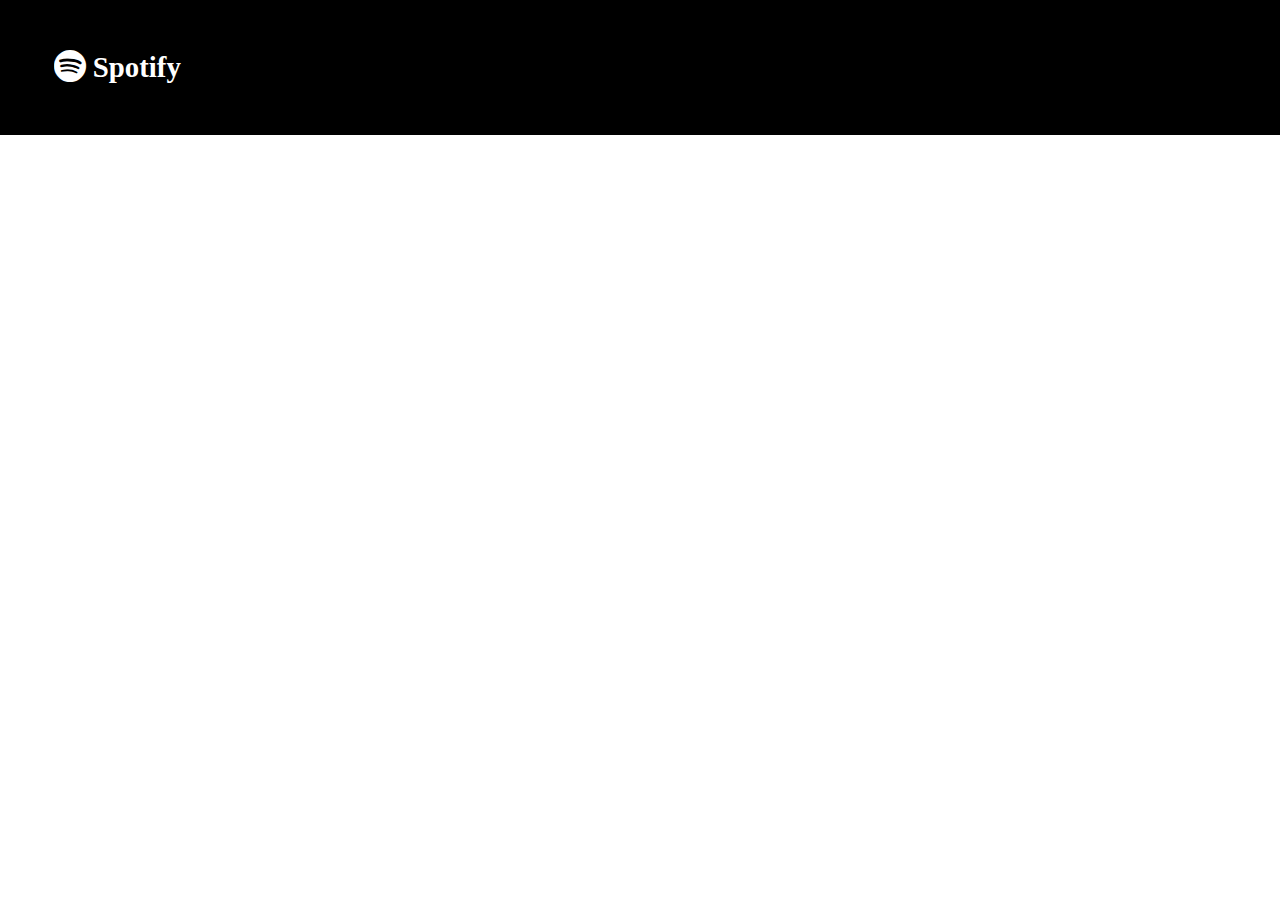
<file: HTML_CSS/index.html>
<!DOCTYPE html>
<html lang="en">
<head>
    <meta charset="UTF-8">
    <meta name="viewport" content="width=device-width, initial-scale=1.0">
    <title>Login - Spotify</title>
    <link rel="stylesheet" href="style.css">
    <link rel="stylesheet" href="https://cdn.jsdelivr.net/npm/bootstrap-icons@1.10.5/font/bootstrap-icons.css">
</head>
<body>
    <header>
        <i class="bi bi-spotify"></i>
        <h1>Spotify</h1>
    </header>
</body>
</html>
</file>
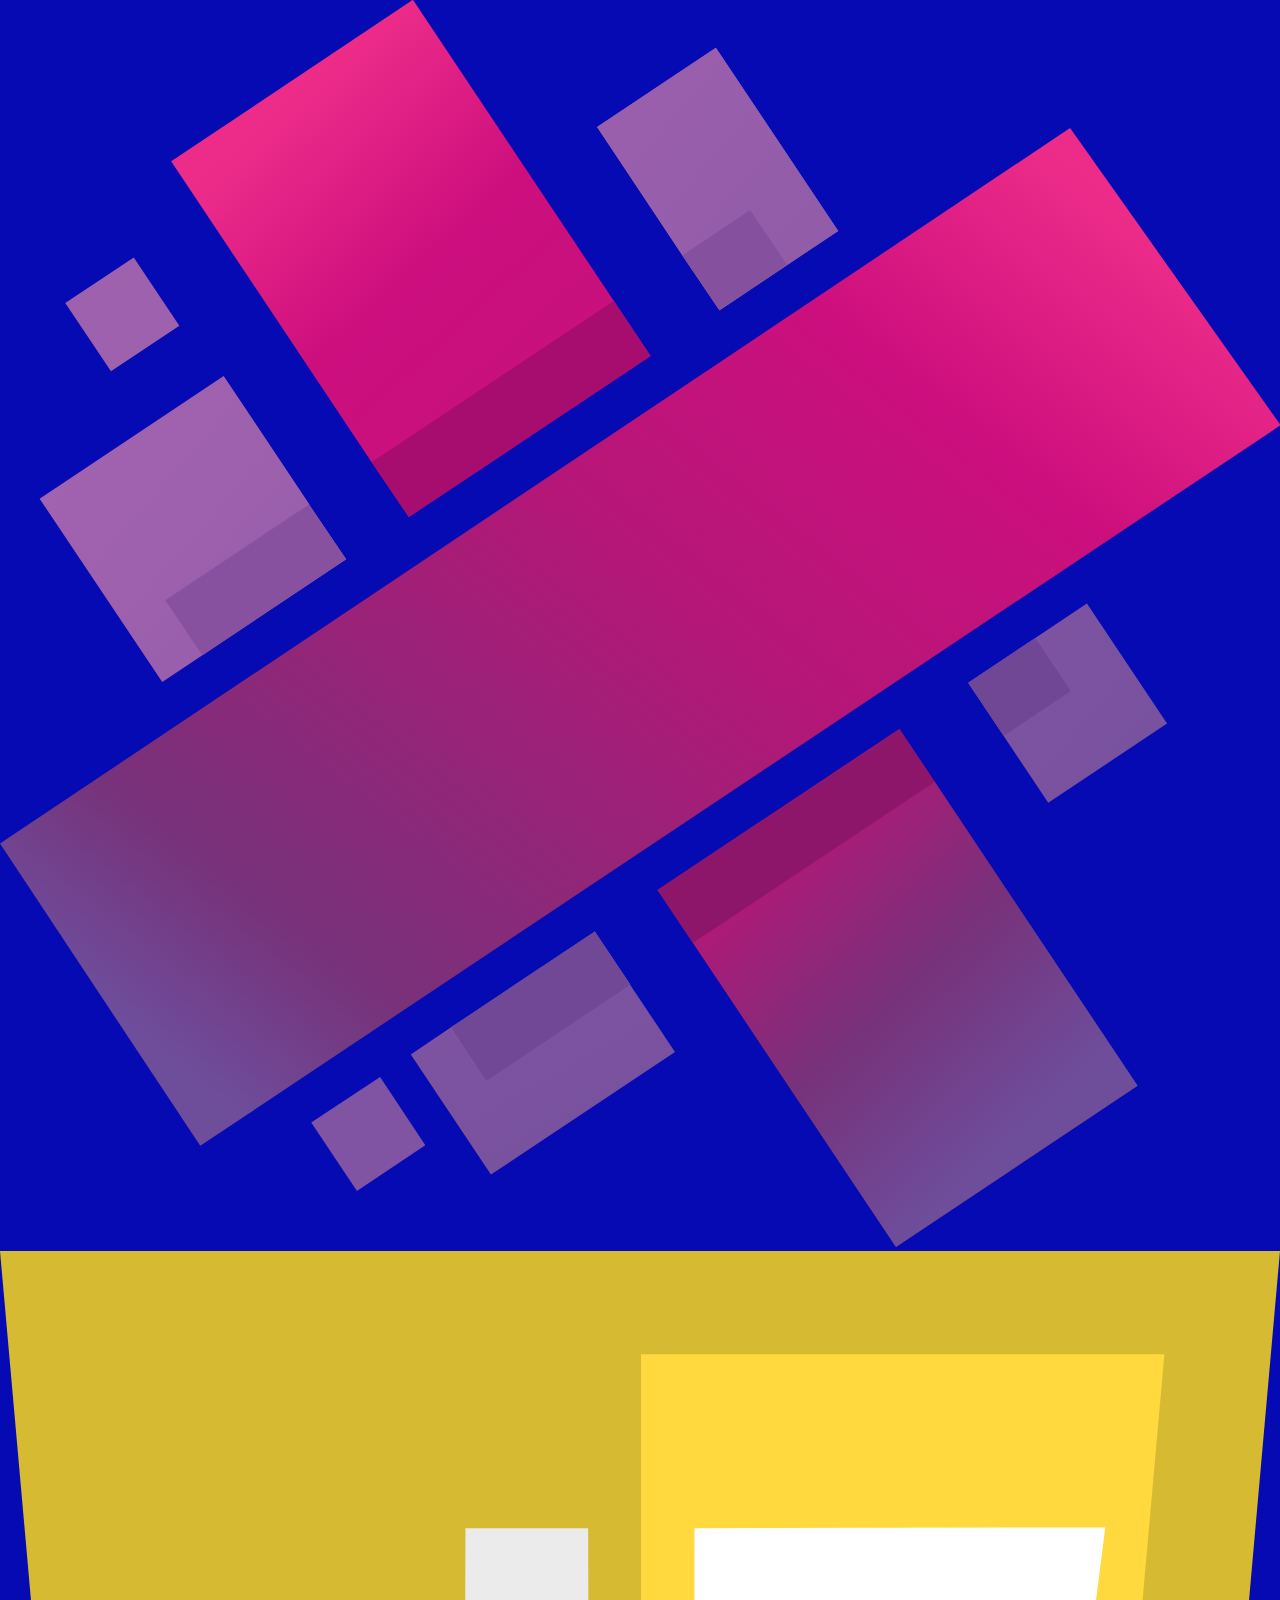
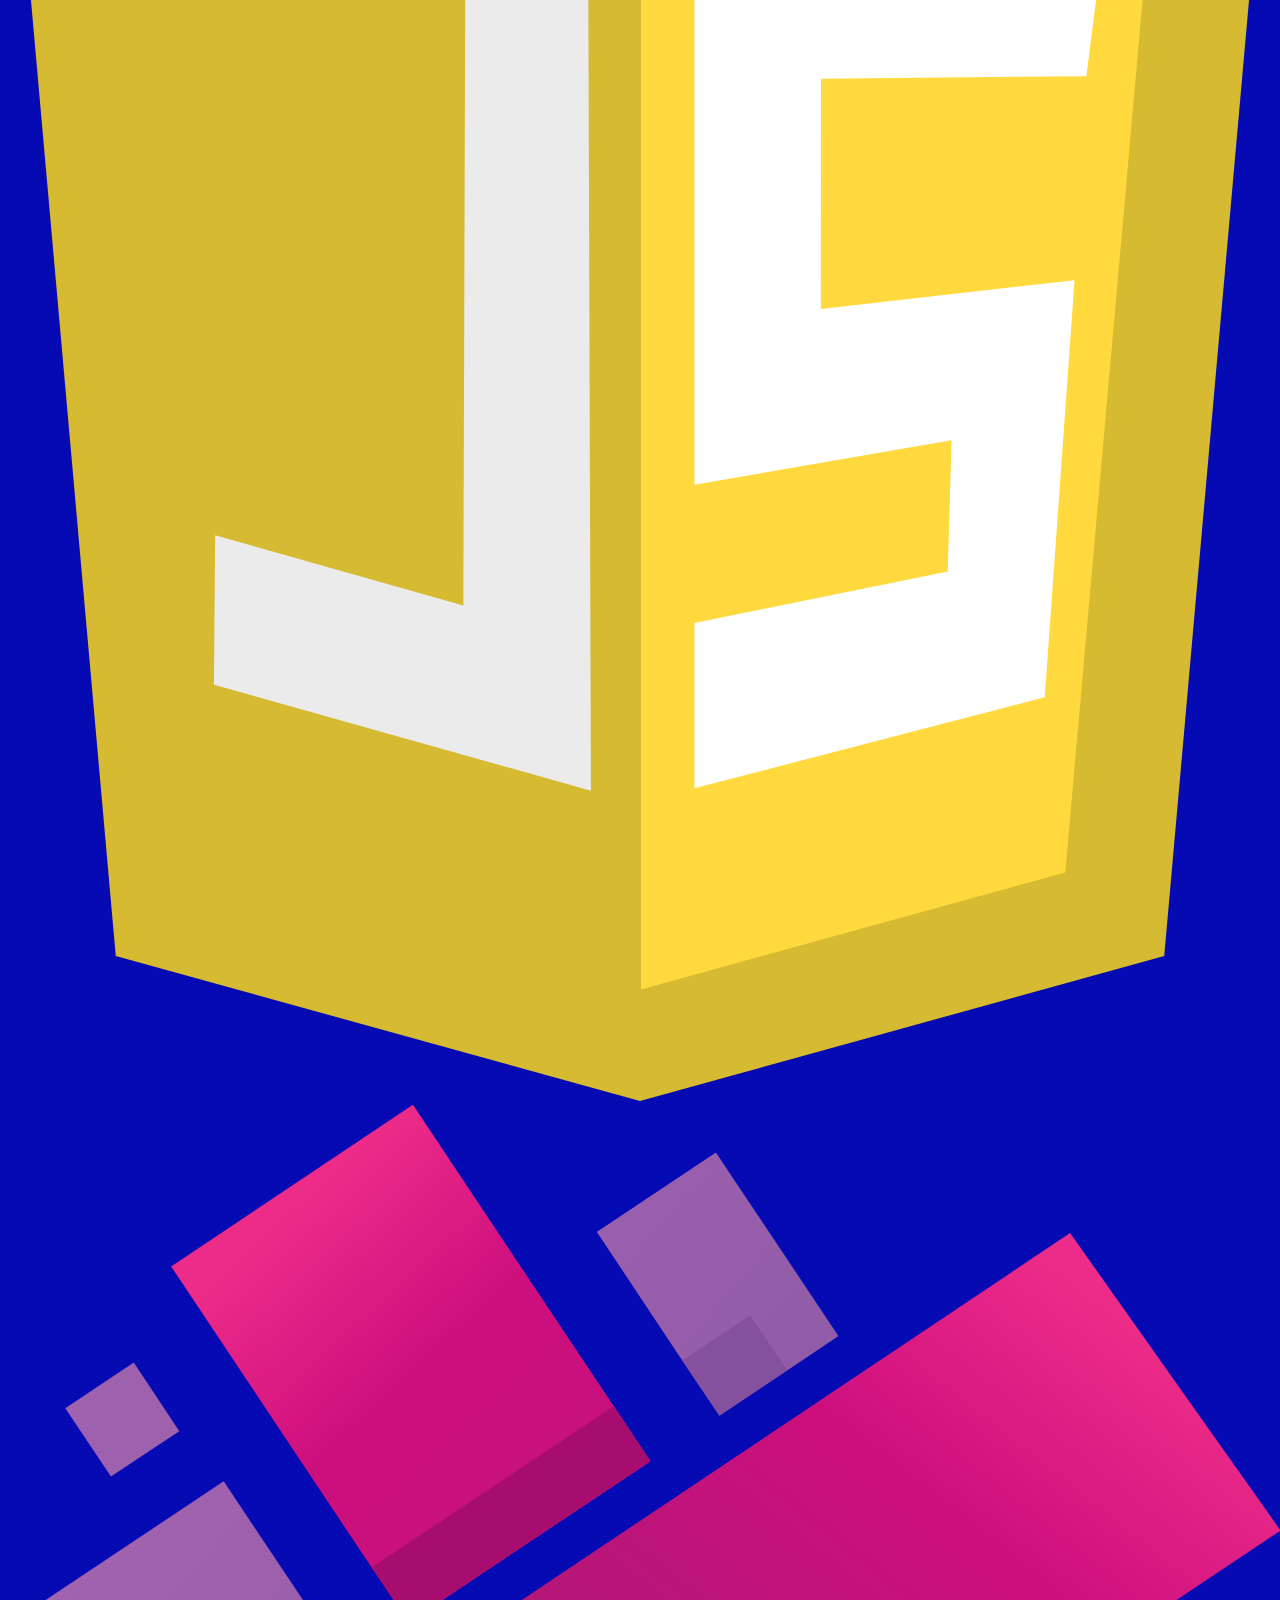
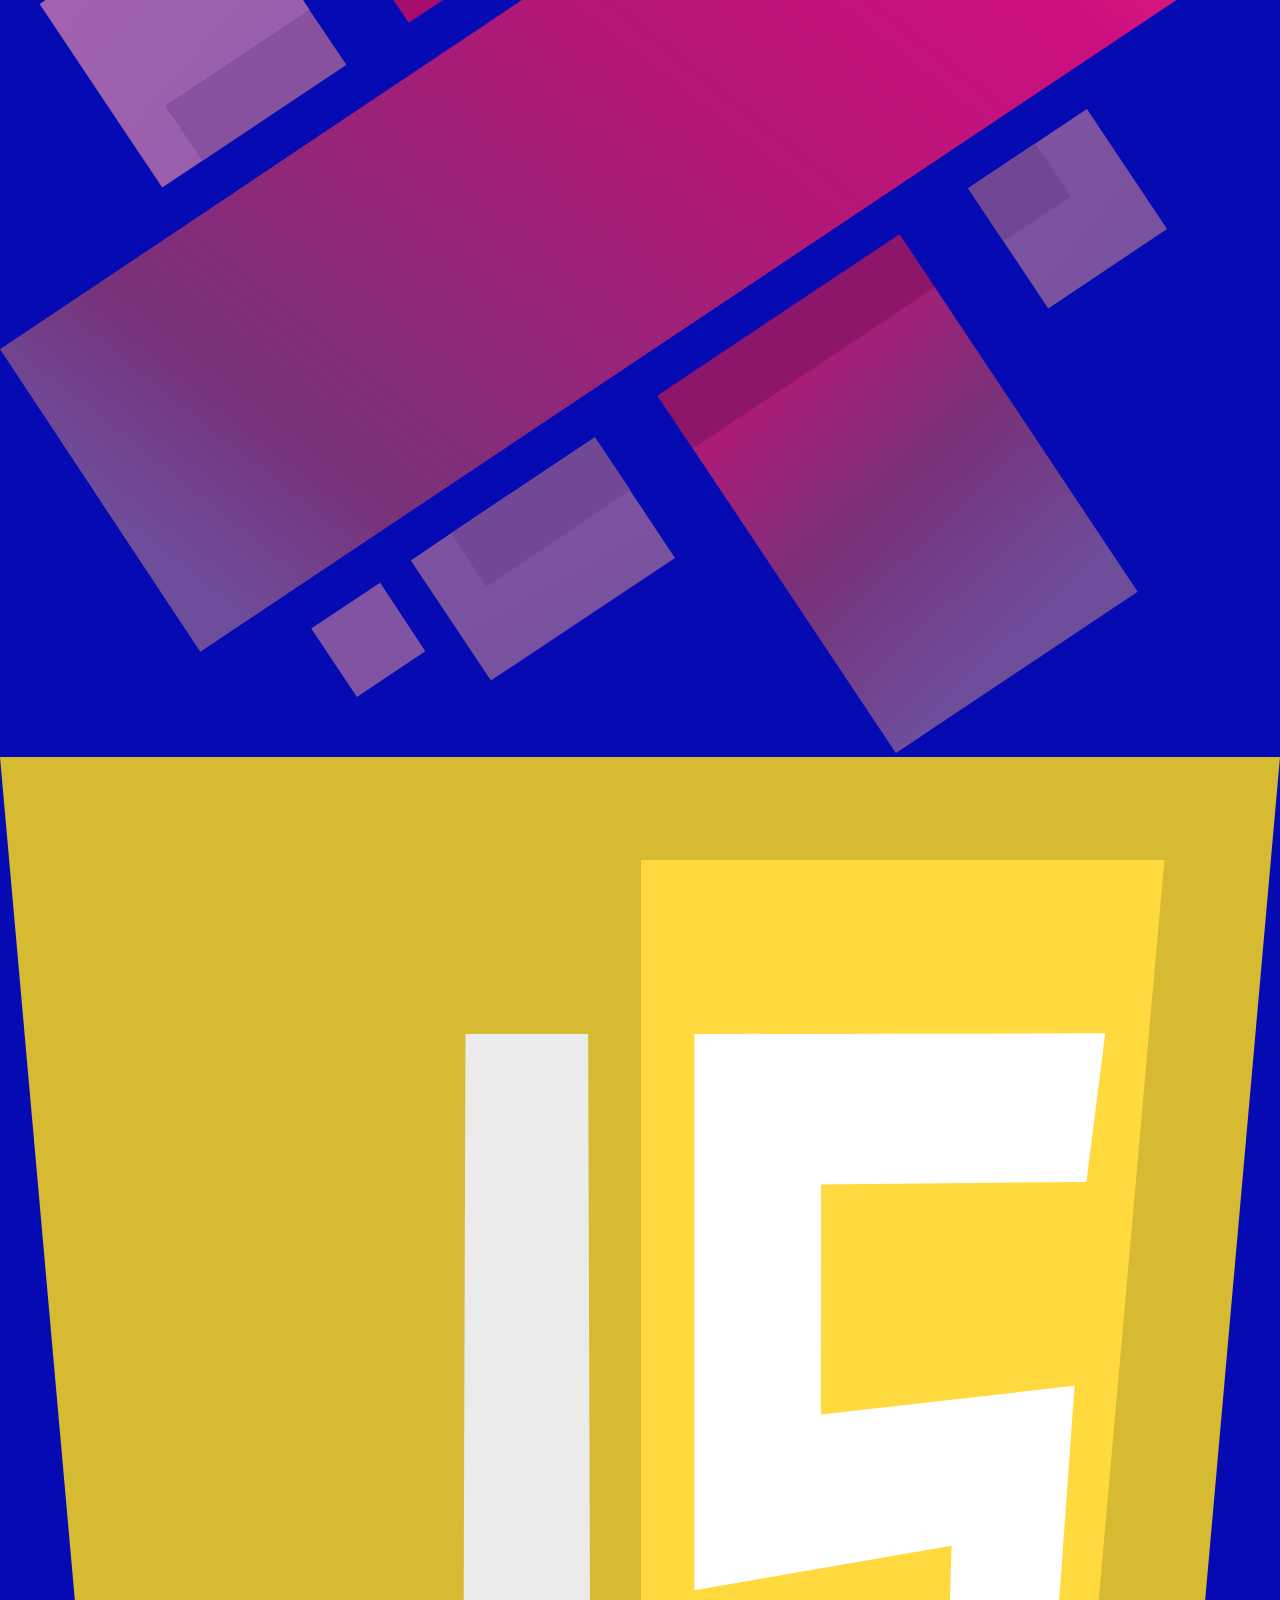
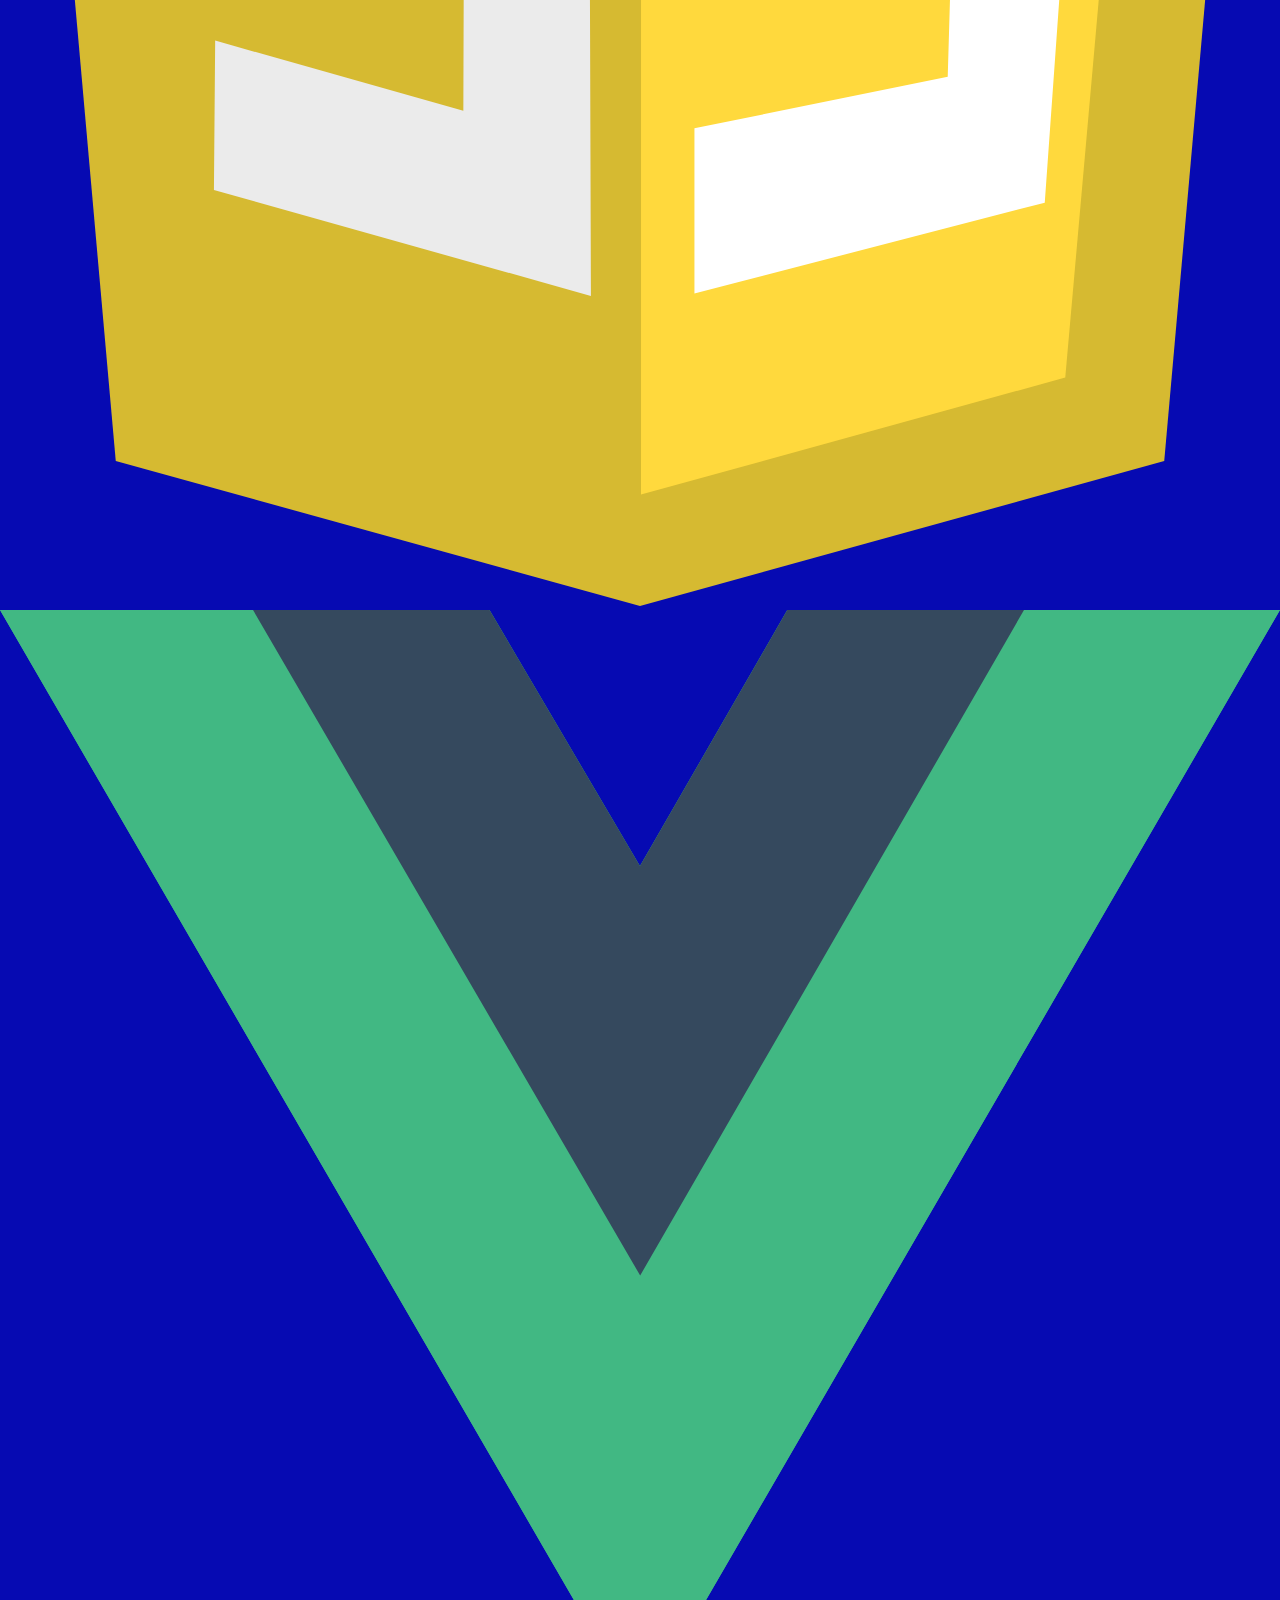
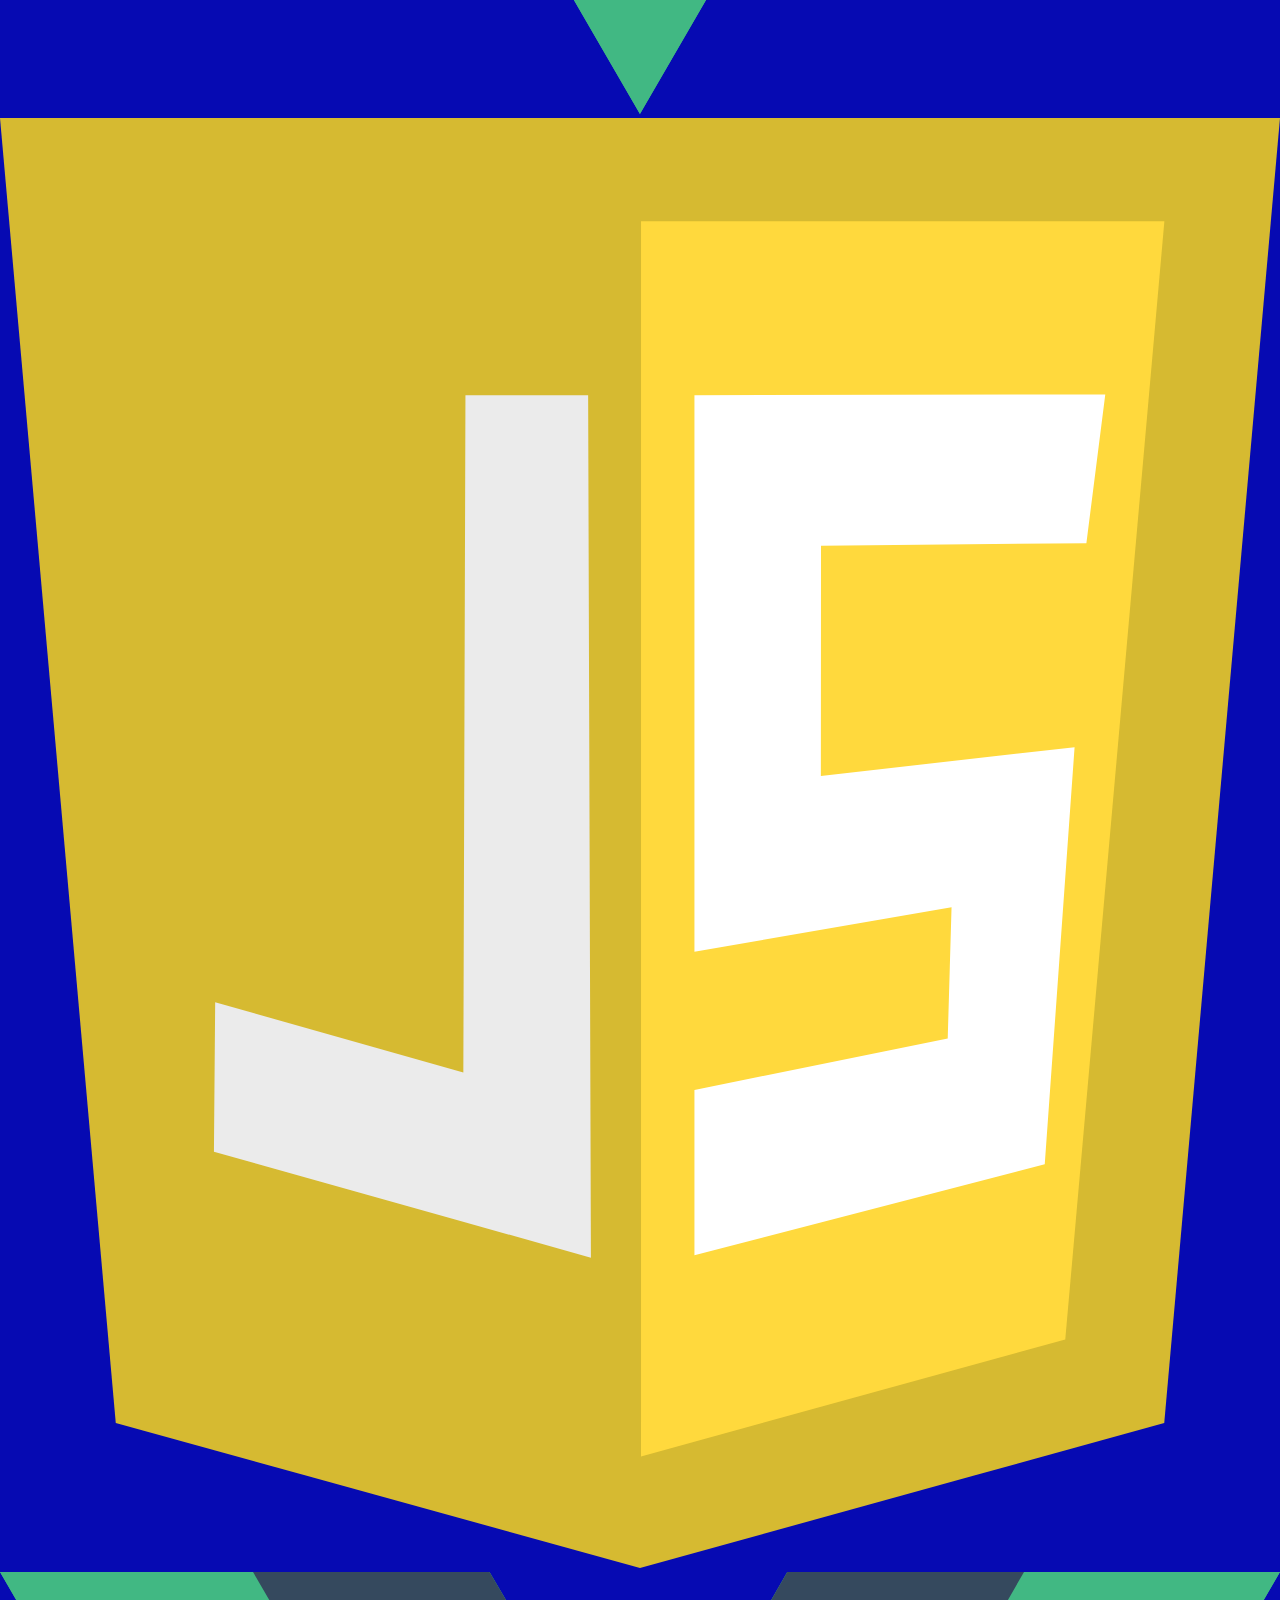
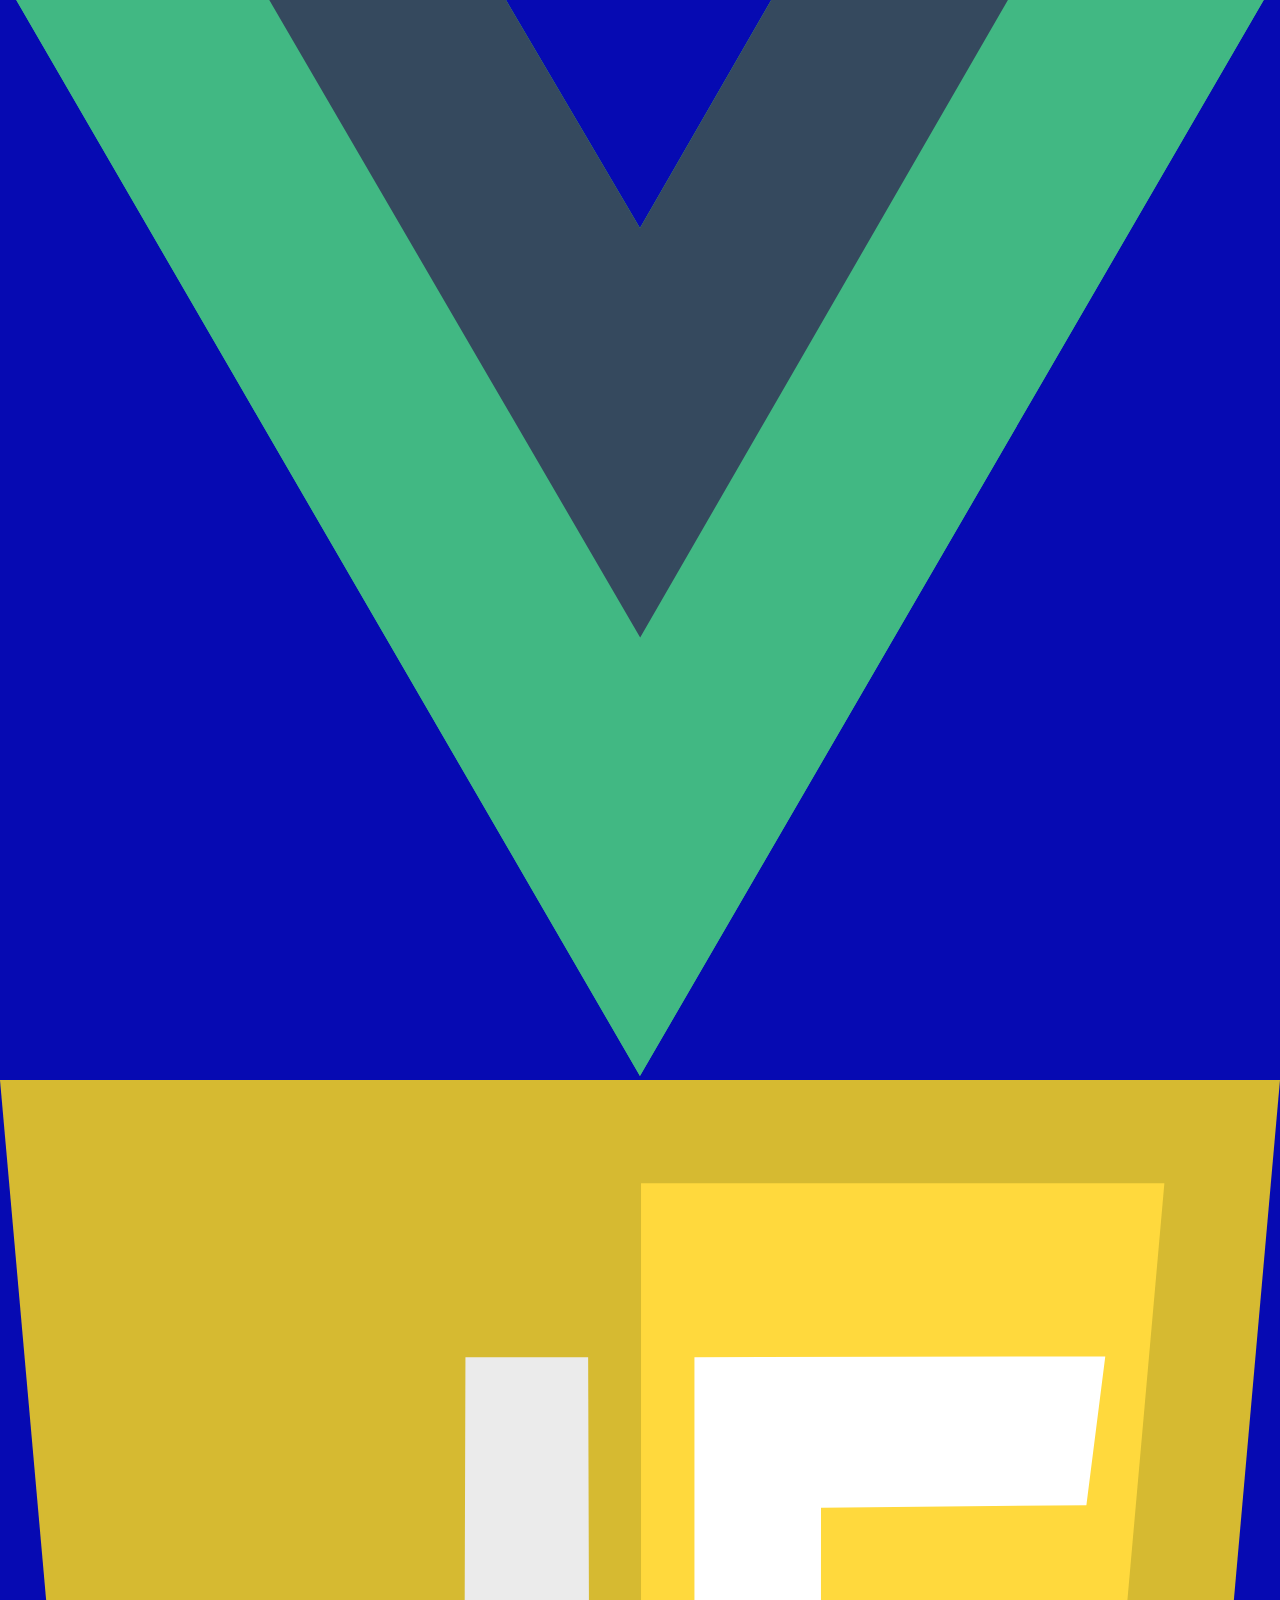
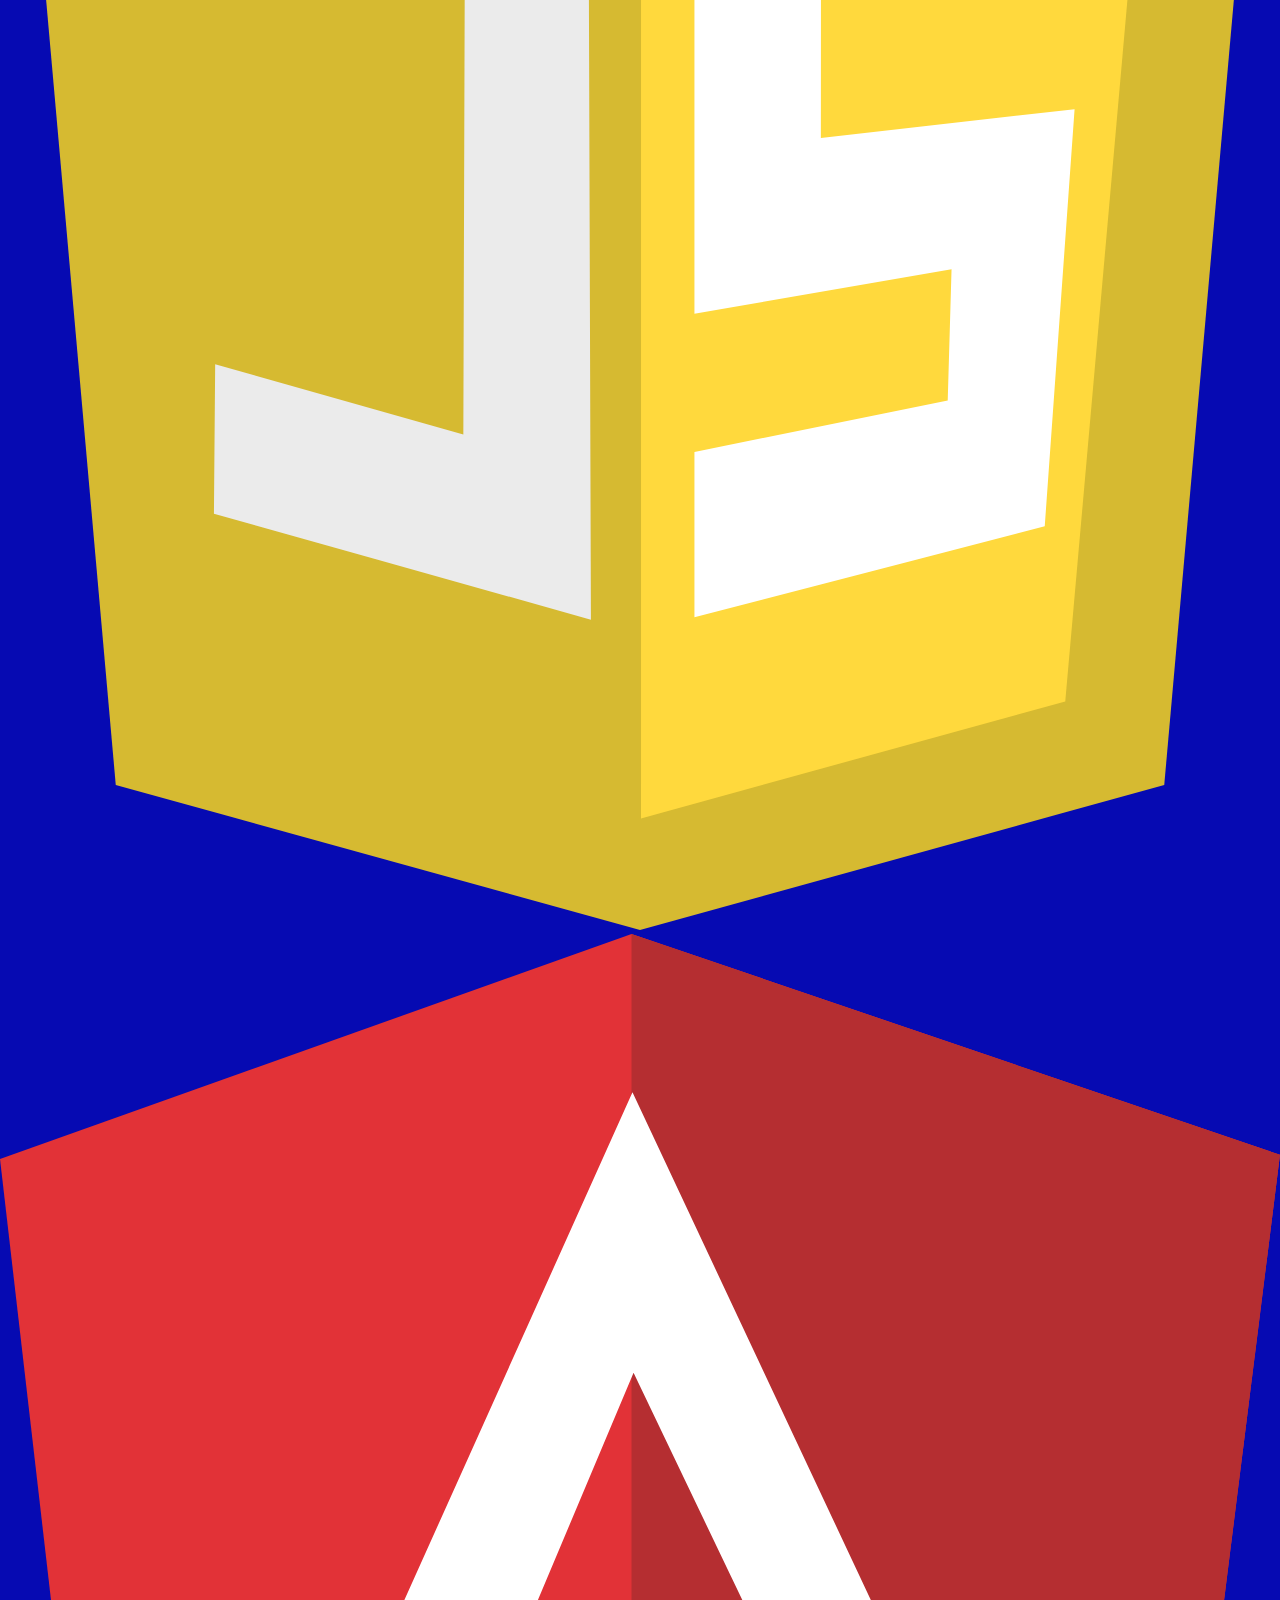
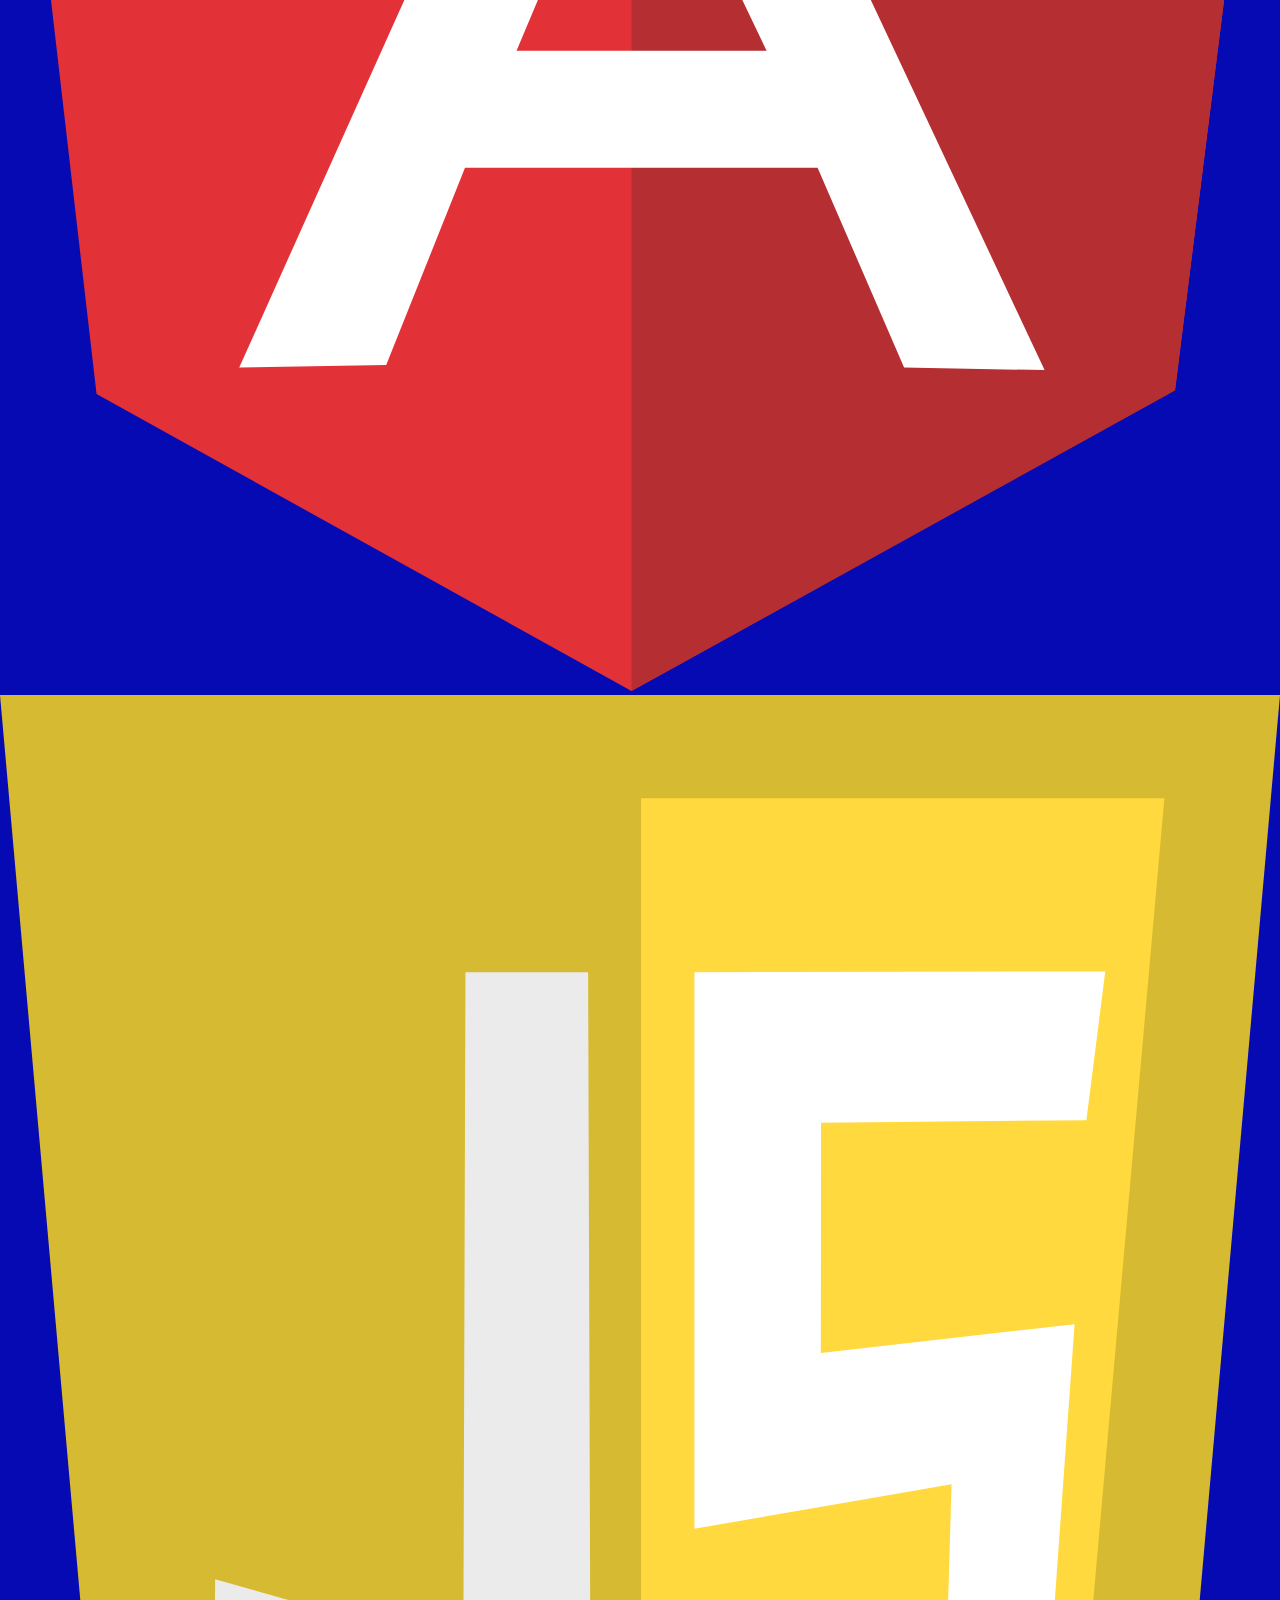
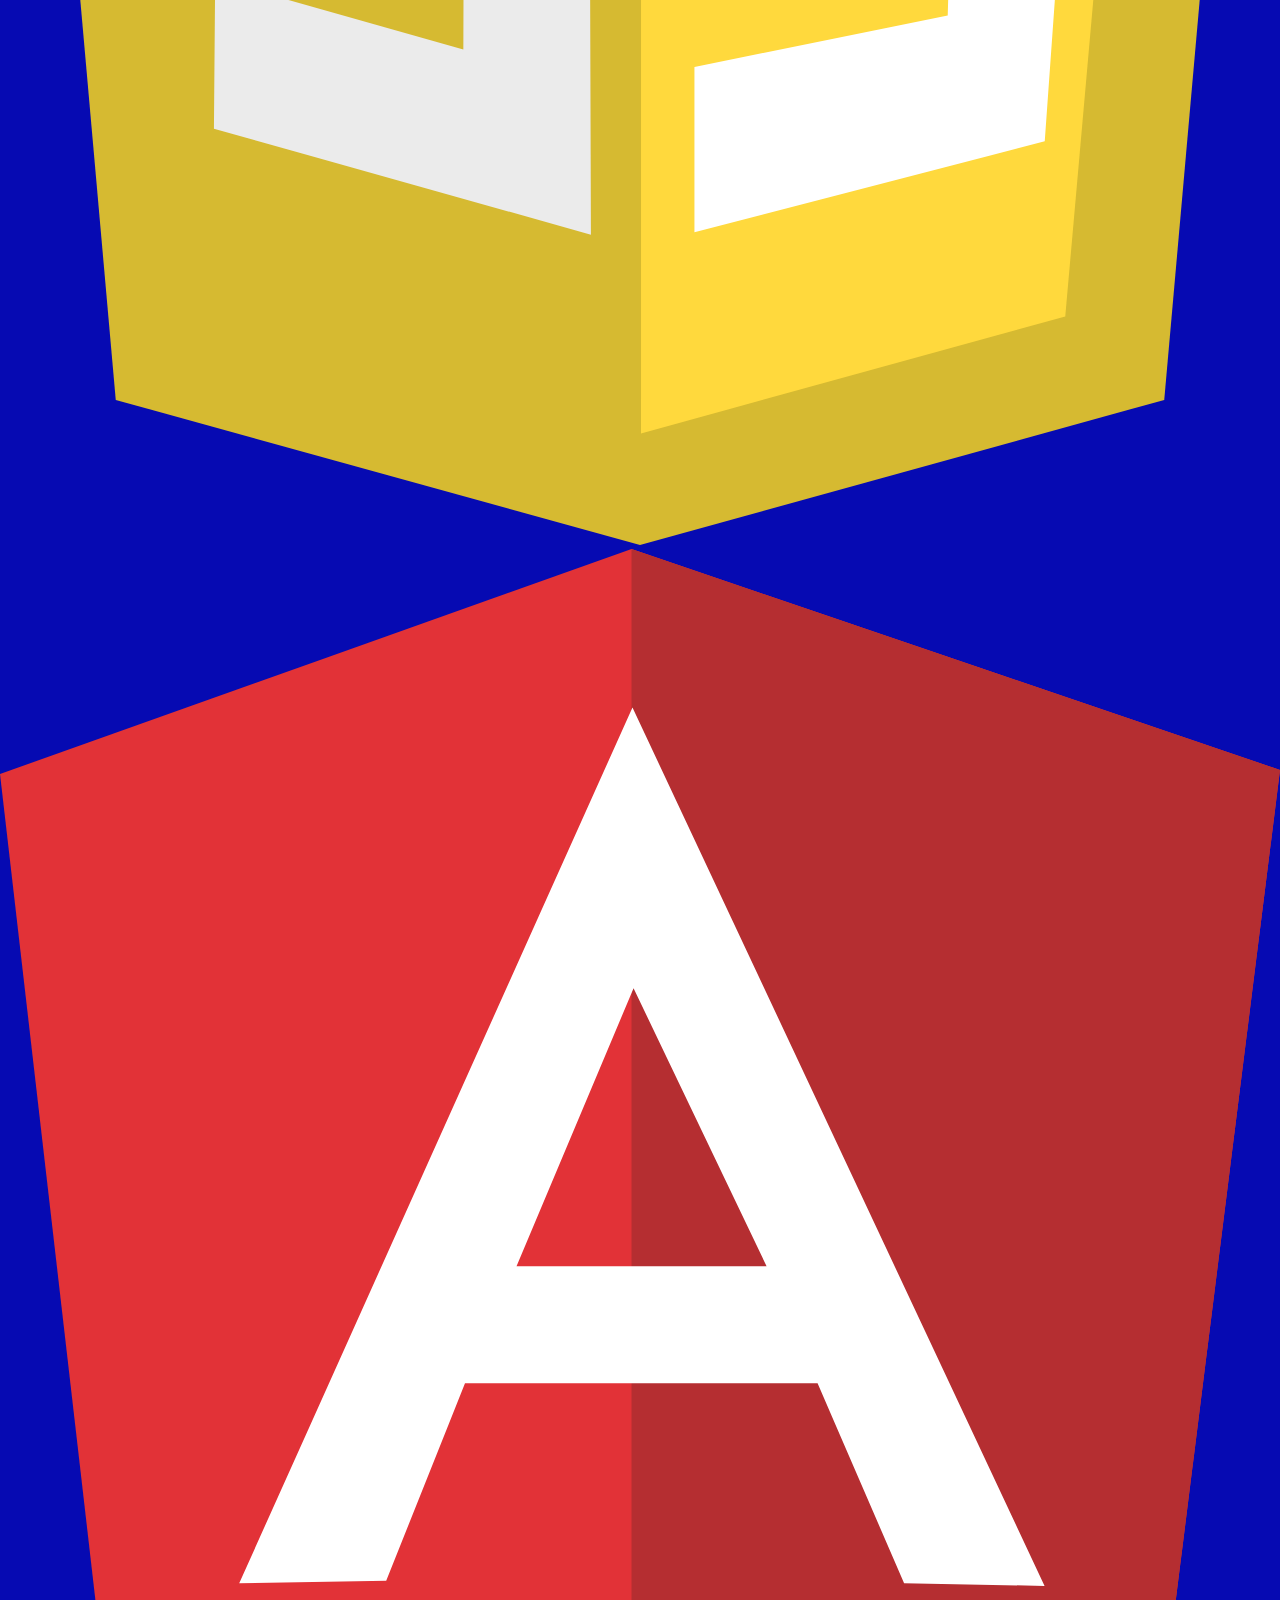
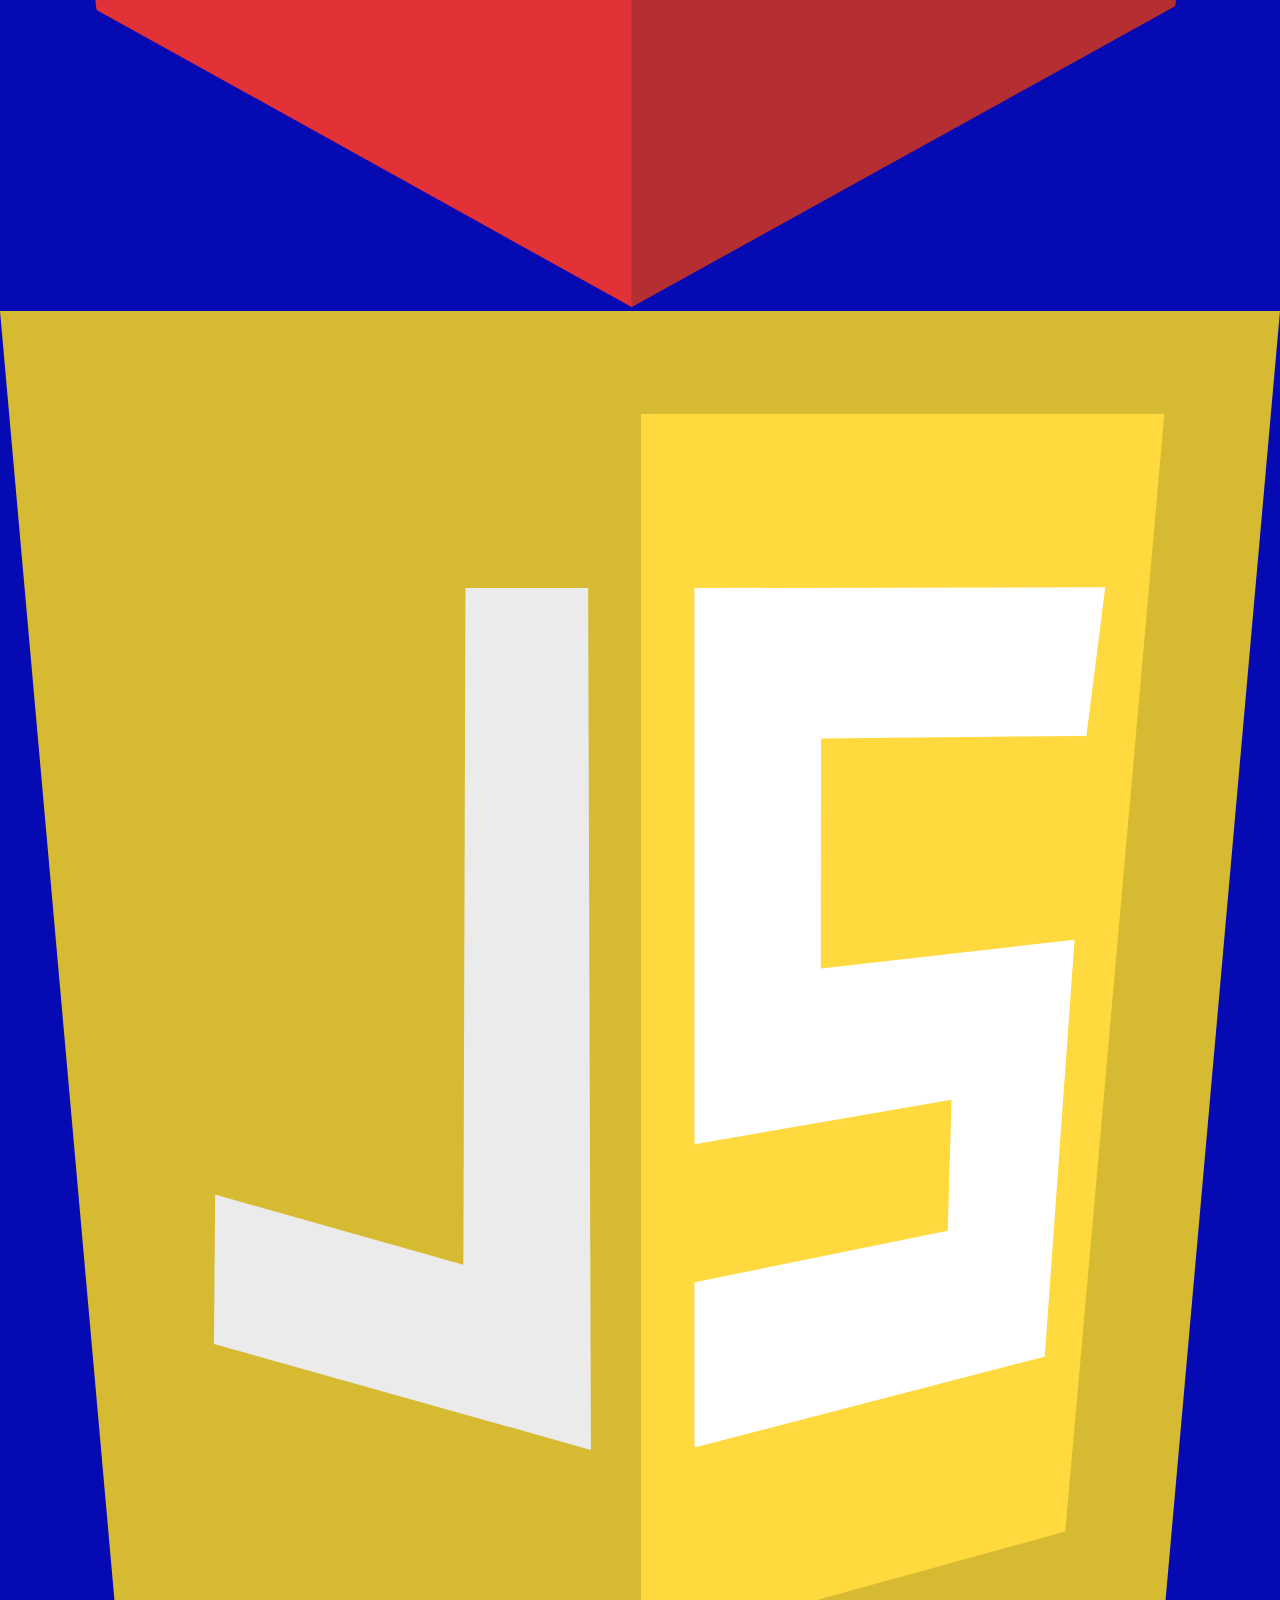
<file: JavaScript/JogoMemoria/src/index.html>
<!DOCTYPE html>
<html lang="en">
<head>
  <meta charset="UTF-8">

  <title>Memory Game</title>

  <link rel="stylesheet" href="styles.css">
</head>
<body>
  <section class="memory-game">
    <div class="memory-card">
      <img class="front-face" src="../img/aurelia.svg" alt="Aurelia" />
      <img class="back-face" src="../img/js-badge.svg" alt="JS Badge" />
    </div>
    <div class="memory-card">
      <img class="front-face" src="../img/aurelia.svg" alt="Aurelia" />
      <img class="back-face" src="../img/js-badge.svg" alt="JS Badge" />
    </div>

    <div class="memory-card">
      <img class="front-face" src="../img/vue.svg" alt="Vue" />
      <img class="back-face" src="../img/js-badge.svg" alt="JS Badge" />
    </div>
    <div class="memory-card">
      <img class="front-face" src="../img/vue.svg" alt="Vue" />
      <img class="back-face" src="../img/js-badge.svg" alt="JS Badge" />
    </div>

    <div class="memory-card">
      <img class="front-face" src="../img/angular.svg" alt="Angular" />
      <img class="back-face" src="../img/js-badge.svg" alt="JS Badge" />
    </div>
    <div class="memory-card">
      <img class="front-face" src="../img/angular.svg" alt="Angular" />
      <img class="back-face" src="../img/js-badge.svg" alt="JS Badge" />
    </div>

    <div class="memory-card">
      <img class="front-face" src="../img/ember.svg" alt="Ember" />
      <img class="back-face" src="../img/js-badge.svg" alt="JS Badge" />
    </div>
    <div class="memory-card">
      <img class="front-face" src="../img/ember.svg" alt="Ember" />
      <img class="back-face" src="../img/js-badge.svg" alt="JS Badge" />
    </div>

    <div class="memory-card">
      <img class="front-face" src="../img/backbone.svg" alt="Backbone" />
      <img class="back-face" src="../img/js-badge.svg" alt="JS Badge" />
    </div>
    <div class="memory-card">
      <img class="front-face" src="../img/backbone.svg" alt="Backbone" />
      <img class="back-face" src="../img/js-badge.svg" alt="JS Badge" />
    </div>

    <div class="memory-card">
      <img class="front-face" src="../img/react.svg" alt="React" />
      <img class="back-face" src="../img/js-badge.svg" alt="JS Badge" />
    </div>
    <div class="memory-card">
      <img class="front-face" src="../img/react.svg" alt="React" />
      <img class="back-face" src="../img/js-badge.svg" alt="JS Badge" />
    </div>
  </section>

  <script src="scripts.js"></script>
</body>
</html>
</file>
<file: HTML_CSS/style.css>
*{
    margin: 0;
    padding: 0;
}

header{
    background-color: #000;
    color: #fff;
    display: flex;
    align-items: center;
    padding-left: 3em;
    height: 15vh;
}

header i{
    font-size: 2em;
    margin: 0.2em;
}

header h1{
    font-size: 1.8em;
}

#container{
    display:flex;
    justify-content: center;
    background: linear-gradient(to bottom, #2b2929, #000000);
    min-height: 85vh;
}

main {
    display: flex;
    flex-direction: column;
    justify-content: center;
    align-items: center;
    background-color: #000;
    color: #fff;
    margin-top: 3%;
    width: 70%;
    border-radius: 7px;
}

main h2{
    font-weight: bold;
    font-size: 2.8em;
    margin-top: 2em;
    text-align: center;
}

#optionsLoginExternal{
    padding: 2em;
}

.btnLogin{
    display: flex;
    align-items: center;
    padding: 1em;
    border: rgba(255,255,255,0.5) 1px solid;
    border-radius: 25px;
    margin: 0.5em;
}

.btnLogin:hover{
    border: rgb(255,255,255) 1.3px solid;
}


.btnLogin i{
    margin-left: 1em;
    margin-right: 1em;
}

.btnLogin p {
    text-align: center;
    font-weight: 500;
}

#loginInternal{
    display: flex;
    flex-direction: column;
    justify-content: space-between;
    border-top: rgba(255,255,255,0.5) 1px solid;
    border-bottom: rgba(255,255,255,0.5) 1px solid;
    width: 80%;
}

#loginInternal form{
    display: flex;
    flex-direction: column;
    width: 80%;
    margin-top: 5%;
    margin-left: 10%;
}

#loginInternal label{
    font-weight: bold;
    font-size: 0.9em;
}

#loginInternal .boxText{
    background-color: #000;
    border: rgba(255,255,255,0.5) 1px solid;
    border-radius: 3px;
    font-size: 0.9em;
    padding: 0.7em;
    margin-top: 0.5em;
    margin-bottom: 1em;
}

#loginInternal .boxText:hover{
    border: rgb(255,255,255) 1.3px solid;

}

#checkBox{
    accent-color: #1ed760;
    size: 2em;
    border: #fff 2px solid;
    
}

#loginInternal .btn{
    margin: 2em;
    padding: 1em;
    font-weight: bold;
    background-color: #1ed760;
    border: none;
    border-radius: 25px;
}

#loginInternal .btn:hover{
    padding: 1.2em;
    margin: 1.5em;
    font-size: 0.9em;
}

#loginInternal a{
    margin-bottom: 5%;
    align-self: center;
    color: #fff;
    font-weight: 600;
}

#sigUp{
    margin-top: 2em;
    margin-bottom: 5em;
    display: flex;
    flex-direction: row;
    align-items: center;
}

#sigUp a{
    color: #fff;
    padding-left: 8px;
}
</file>
<file: JavaScript/JogoMemoria/src/styles.css>
* {
  padding: 0;
  margin: 0;
  box-sizing: border-box;
}

body {
  height: 100vh;
  background: #060AB2;
}
</file>
